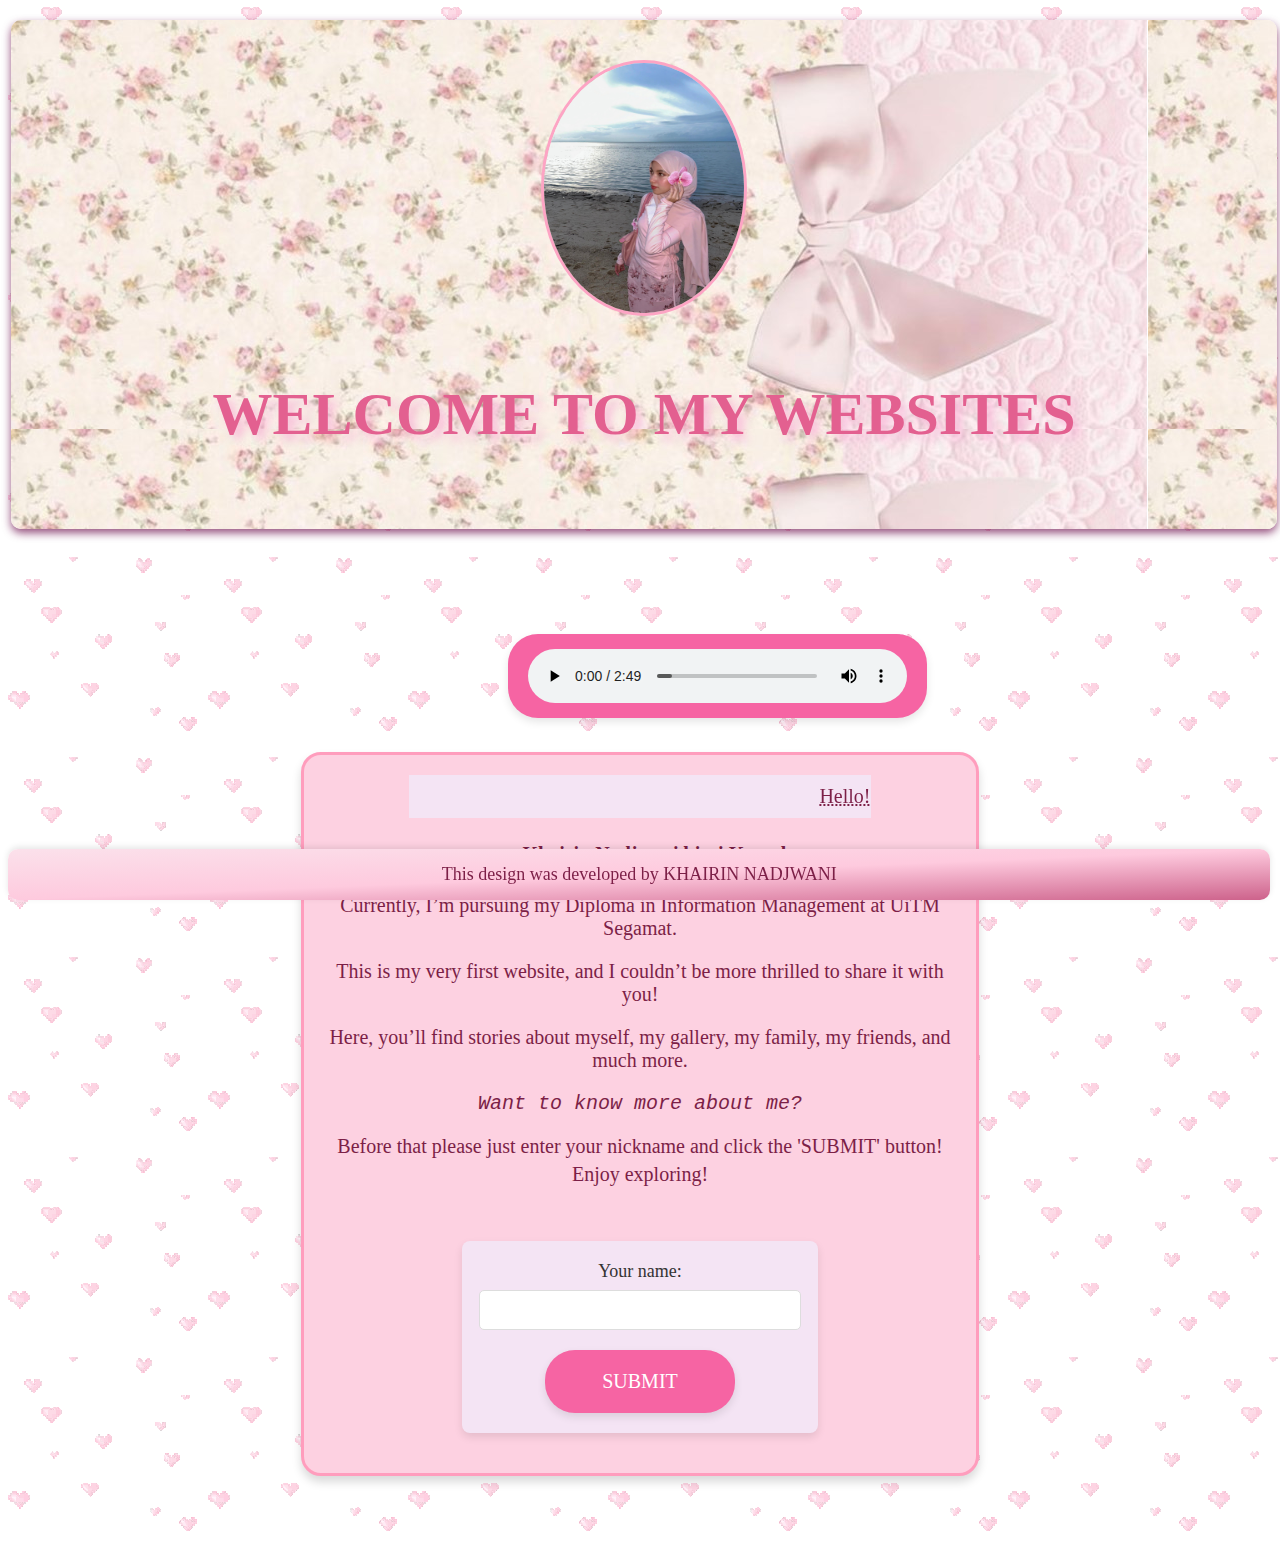
<file: index.html>
<!DOCTYPE html>
<html lang="en">
<head>
    <meta charset="UTF-8">
    <meta name="viewport" content="width=device-width, initial-scale=1.0">
    <title>Home Page</title>
    <link href="mystyle.css" type="text/css" rel="stylesheet">
</head>

<style>
    /* Form styling */
    body {
       background:url(love.gif);
    }
    
    form {
        background-color: #f4e4f4;
        padding: 20px;
        margin-top: 30px;
        border-radius: 8px;
        box-shadow: 0 4px 8px rgba(0, 0, 0, 0.1);
        width: 50%;
        margin: 20px auto;
        display: flex;
        flex-direction: column;
        align-items: center;
    }

    label {
        font-size: 18px;
        display: block;
        margin-bottom: 8px;
        color: #333;
    }

    input[type="text"] {
        width: 95%;
        padding: 10px;
        margin-bottom: 20px;
        border-radius: 5px;
        border: 1px solid #ddd;
        font-size: 16px;
    }
  audio{
    margin:10px 500px;
  }
   
    /* Error message styling */
    .error {
        color: red;
        font-size: 14px;
        margin-top: 10px;

     #clock { 
        font-size: 30px;           
        text-align: center; 
         width: 200px;                   
         border-radius: 20px;

      .count, .clock {
        display: flex;
        flex-direction: column;
        align-items: left;
      } 

    }


</style>

<body> 

    <!-- Header Section -->
    <div class="header">
       <a href="khairin.jpg"> <img src="khairin.jpg" alt="My Image" class="header-img"></a> 
        <h1><b>WELCOME TO MY WEBSITES</b></h1>
    </div>


    <!-- CLOCK -->
    <div class="clock">
      <br><iframe src="https://free.timeanddate.com/clock/i9mmk4y6/n5085/fn4/fs20/fcf664a3/tcfecade/pccd628b/ftb/bas3/bacf664a3/tt0/tw0/tb4" frameborder="0" width="181" height="55"></iframe>  
    </div>

   <!-- COUNTER --> 
    <div class="count">
      <script type="text/javascript" src="https://www.freevisitorcounters.com/en/home/counter/1260173/t/11"></script>
    </div>


   <!-- AUDIO -->
   <br><audio controls autoplay class="nav-btn">
     <source src="valentine.mp3" type="audio/mpeg">
     Your browser does not support the audio element.
   </audio> 


    <!-- Navigation Bar -->
    <div class="navbarr">
     <div class="p" text-align="center">

        <marquee width="70%" style="padding: 10px 10px;" bgcolor="#f4e4f4" direction="left" scrolldelay="100"><abbr title="hi">Hello!</abbr> Step into the world of my very first webpage<br></marquee> 

            <p>I’m<sup><b> Khairin Nadjwani binti Kamal.</b></sup></p>
            <p>Currently, I’m pursuing my Diploma in Information Management at UiTM Segamat.</p> 
            <p>This is my very first website, and I couldn’t be more thrilled to share it with you!</p>
            <p>Here, you’ll find stories about myself, my gallery, my family, my friends, and much more.</p>
            <pre><i>Want to know more about me?</i></pre>
             <p>Before that please just enter your nickname and click the 'SUBMIT' button!<sub> Enjoy exploring!</sub></p>
        </div>

        <!-- Form Section -->
        <form id="nameForm" action="biodata.html" onsubmit="return validateForm()">
            <label for="fname">Your name:</label>
            <input type="text" id="fname" name="fname" required>
            
            <input class="nav-button" type="submit" value="SUBMIT">
            
            <!-- Error Message -->
            <div id="error-message" class="error" style="display: none;">
                You must insert your name.
            </div>
        </form>
    </div>


    <!-- Footer -->
    <div class="footer">
        This design was developed by KHAIRIN NADJWANI
    </div>


</body>
</html>
</file>
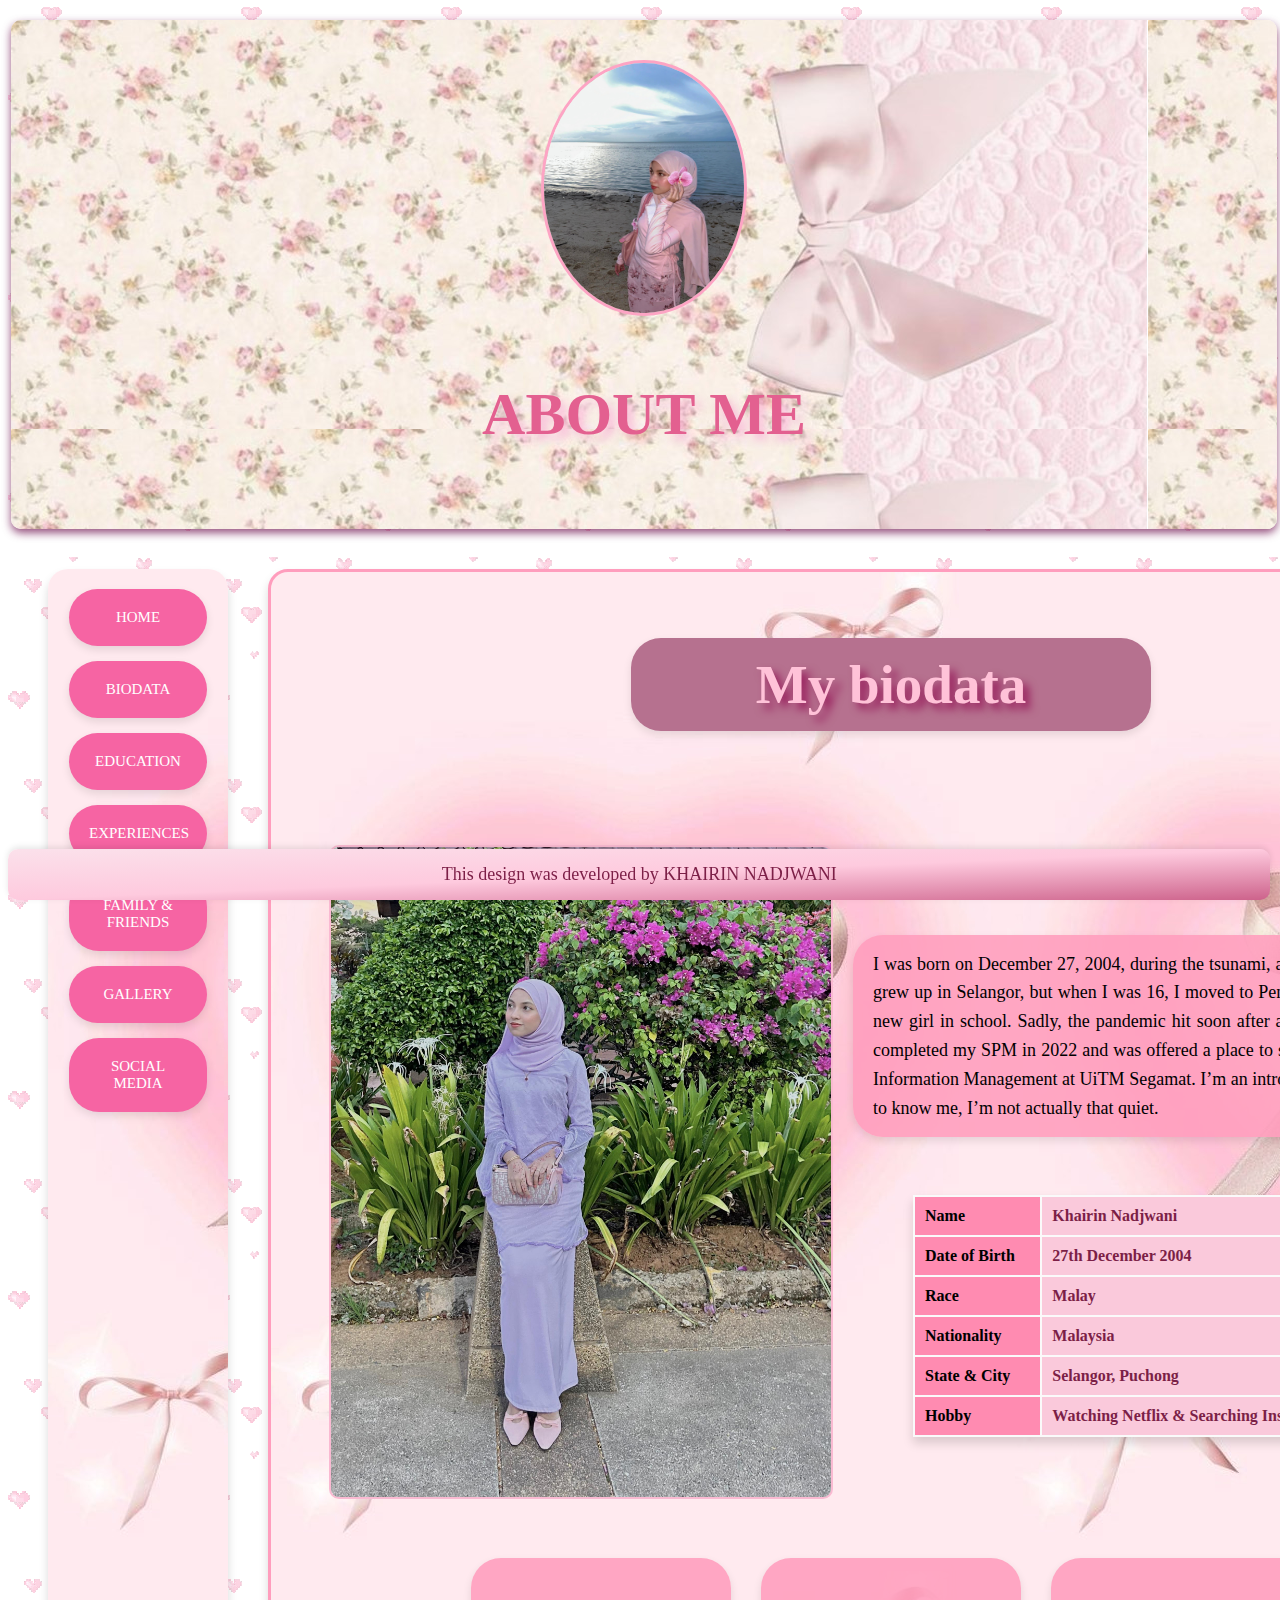
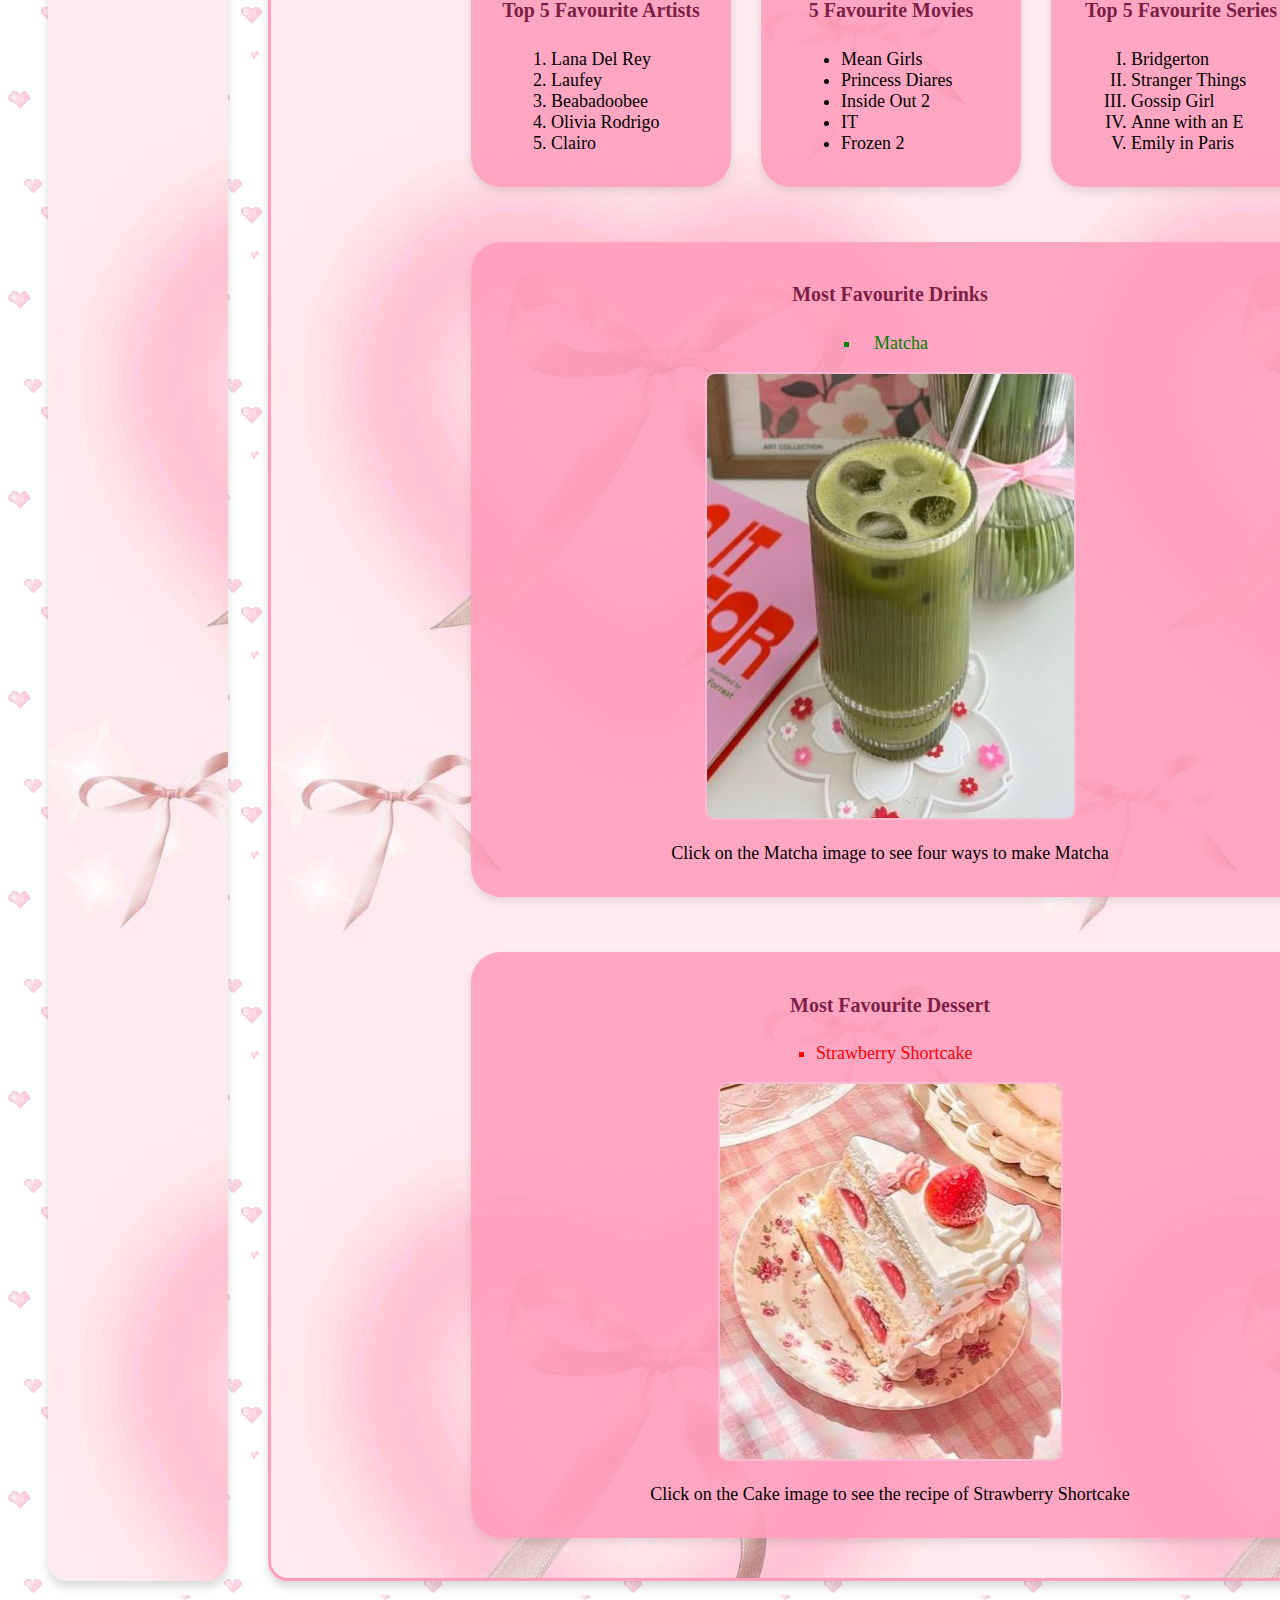
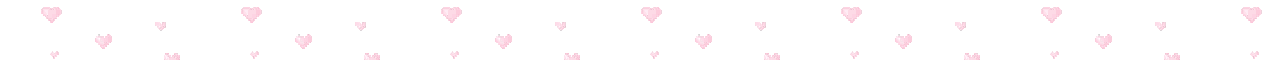
<file: biodata.html>
<!DOCTYPE html>
<html lang="en">
<head>
    <meta charset="UTF-8">
    <meta name="viewport" content="width=device-width, initial-scale=1.0">
    <title>MY BIODATA</title>
    <link href="mystyle1.css" type="text/css" rel="stylesheet">
</head>

 <style>

    body {
       background:url(love.gif);
    }
    
    table {
        border-collapse: collapse;  
        background-color: #fabad2; 
        width: 80%;
        margin: auto;
        font-family: JasmineUPC;
        border: 2px solid #444;
        box-shadow: 0 6px 10px rgba(0, 0, 0, 0.15);
    }
    th, td {
        border: 2px solid #fafafa;
        padding: 10px;
        text-align: left;
    }
    th {
        padding: 10px;
        background-color: #ff8bb1;
        color: black;
    }
    td {
        background-color: #fac9db;
        padding: 10px; 
        text-align: left;
    }
</style>

<body bgcolor="#ffccdf">
    <!-- Header Section -->
    <div class="header">
        <img src="khairin.jpg" alt="My Image" class="header-img">
        <h1 class="header-title">ABOUT ME</h1>
    </div>

    <section>
        <!-- Navigation Container -->
        <div class="nav-container">
            <!-- Left Navigation Bar -->
            <div class="navbarr">
                <a href="index.html" class="nav-button">HOME</a>
                <a href="#biodata" href="biodata.html" class="nav-button">BIODATA</a>
                 <a href="education.html" class="nav-button">EDUCATION</a>
                 <a  href="experiences.html" class="nav-button">EXPERIENCES</a>
                <a href="family.html" class="nav-button">FAMILY & FRIENDS</a>
                <a  href="gallery.html" class="nav-button">GALLERY</a>
                <a  href="socmed.html" class="nav-button">SOCIAL MEDIA</a>
            </div>

<!-- Right Navigation Bar -->
 <div class="navbar">
  <h2 id="biodata">My biodata</h2><br>

<div style="display: flex; align-items: flex-start; gap: 20px; padding: 20px;">
  <!-- Profile Image -->
  <a href="raya.jpg">
    <img src="raya.jpg" alt="Khairin Nadjwani" style="width: 500px; height: 650px; border-radius: 10px; border: 2px solid #fabad2;">
  </a>

  <!-- Text and Table Wrapper -->
  <div style="display: flex; flex-direction: column; max-width: 600px;">

    <!-- Biodata Text -->
    <p class="p1" style="text-align: justify; margin-top:90px; font-size: 18px; line-height: 1.6;">
      I was born on December 27, 2004, during the tsunami, at Hospital Putrajaya. I grew up in Selangor, but when I was 16, I moved to Penang and started as the new girl in school. Sadly, the pandemic hit soon after and lasted two years. I completed my SPM in 2022 and was offered a place to study for a Diploma in Information Management at UiTM Segamat. I’m an introvert, but once you get to know me, I’m not actually that quiet.
    </p>

    <!-- Biodata Table -->
    <table style="  margin-top: 40px; ">
      <tr>
        <th>Name</th>
        <td>Khairin Nadjwani</td>
      </tr>
      <tr>
        <th>Date of Birth</th>
        <td>27th December 2004</td>
      </tr>
      <tr>
        <th>Race</th>
        <td>Malay</td>
      </tr>
      <tr>
        <th>Nationality</th>
        <td>Malaysia</td>
      </tr>
      <tr>
        <th>State & City</th>
        <td>Selangor, Puchong</td>
      </tr>
      <tr>
        <th>Hobby</th>
        <td>Watching Netflix & Searching Inspiration</td>
      </tr>
    </table>
  </div>
</div>



<!-- Favorite Artists Section -->
<div class="p2">
  <!-- Top 5 Favorite Artists -->
  <div class="p1">
    <h4 style = "color: rgb(124, 31, 71)"><b>Top 5 Favourite Artists</b></h4>
    <ol style="text-align: left; font-size: 18px; margin-left: 20px;">
      <li>Lana Del Rey</li>
      <li>Laufey</li>
      <li>Beabadoobee</li>
      <li>Olivia Rodrigo</li>
      <li>Clairo</li>
    </ol>
  </div>

<!-- Top 5 Favorite Movies -->
  <div class="p1">
    <h4 style = "color: rgb(124, 31, 71)"><b> 5 Favourite Movies</b></h4>
    <ul style="text-align: left; font-size: 18px; margin-left: 20px;">
      <li>Mean Girls</li>
      <li>Princess Diares</li>
      <li>Inside Out 2</li>
      <li>IT</li>
      <li>Frozen 2</li>
    </ul>
  </div>

  <!-- Top 5 Favorite Series -->
  <div class="p1">
    <h4 style="color: rgb(124, 31, 71)"><b>Top 5 Favourite Series</b></h4>
    <ol style="text-align: left; font-size: 18px; margin-left: 20px; list-style-type: upper-roman;">
      <li>Bridgerton</li>
      <li>Stranger Things</li>
      <li>Gossip Girl</li>
      <li>Anne with an E</li>
      <li>Emily in Paris</li>
    </ol>
  </div>
</div>

  <!-- Favorite Drinks -->
  <div class="p2">
   <div class="p1">
    <h4 style="color: rgb(124, 31, 71);"><b>Most Favourite Drinks</b></h4>
    
    <ul type="square" style="color: green; margin-left: 330px; text-align: center; font-size: 18px; width: 10%;">
      <li>Matcha</li>
    </ul>
    
    <!-- Image map -->
    <img src="matcha2.jpg" usemap="#matchamap" style="border-radius: 10px; border: 2px solid #fabad2;">
    <!-- Clickable map area -->
    <map name="matchamap">
     <area shape="poly" coords="134, 51, 70, 138, 162, 288, 286, 238, 318, 124" alt="Matcha" href="https://www.youtube.com/watch?v=D0kDMN5IXYQ&ab_channel=SanneVloet" target="_blank" />
    </map>
    <p style=" font-size: 18px;">Click on the Matcha image to see four ways to make Matcha</p>
  </div>
</div>

  <!-- Favorite Food -->
  <div class="p2">
   <div class="p1">
    <h4 style="color: rgb(124, 31, 71);"><b>Most Favourite Dessert</b></h4>
    
    <ul type="square" style="color: red; text-align: left; font-size: 18px; width: 30%; margin-left: 285px;">
      <li>Strawberry Shortcake</li>
    </ul>
    
    <!-- Image map -->
    <img src="strw.jpg" usemap="#strwmap" style="border-radius: 10px; border: 2px solid #fabad2;">
    <!-- Clickable map area -->
    <map name="strwmap">
     <area shape="circle" coords="196, 170, 126" alt="Strawberry Shortcake" href="https://www.youtube.com/watch?v=zgO06k31zQw&ab_channel=HowTasty" target="_blank" />
    </map>
    <p style=" font-size: 18px;">Click on the Cake image to see the recipe of Strawberry Shortcake</p>
  </div>
</div>

</div>

    
</div>

</div>
</div>
</section>

    <!-- Footer -->
    <div class="footer">
        This design was developed by KHAIRIN NADJWANI
    </div>
    
</body>
</html>
</file>
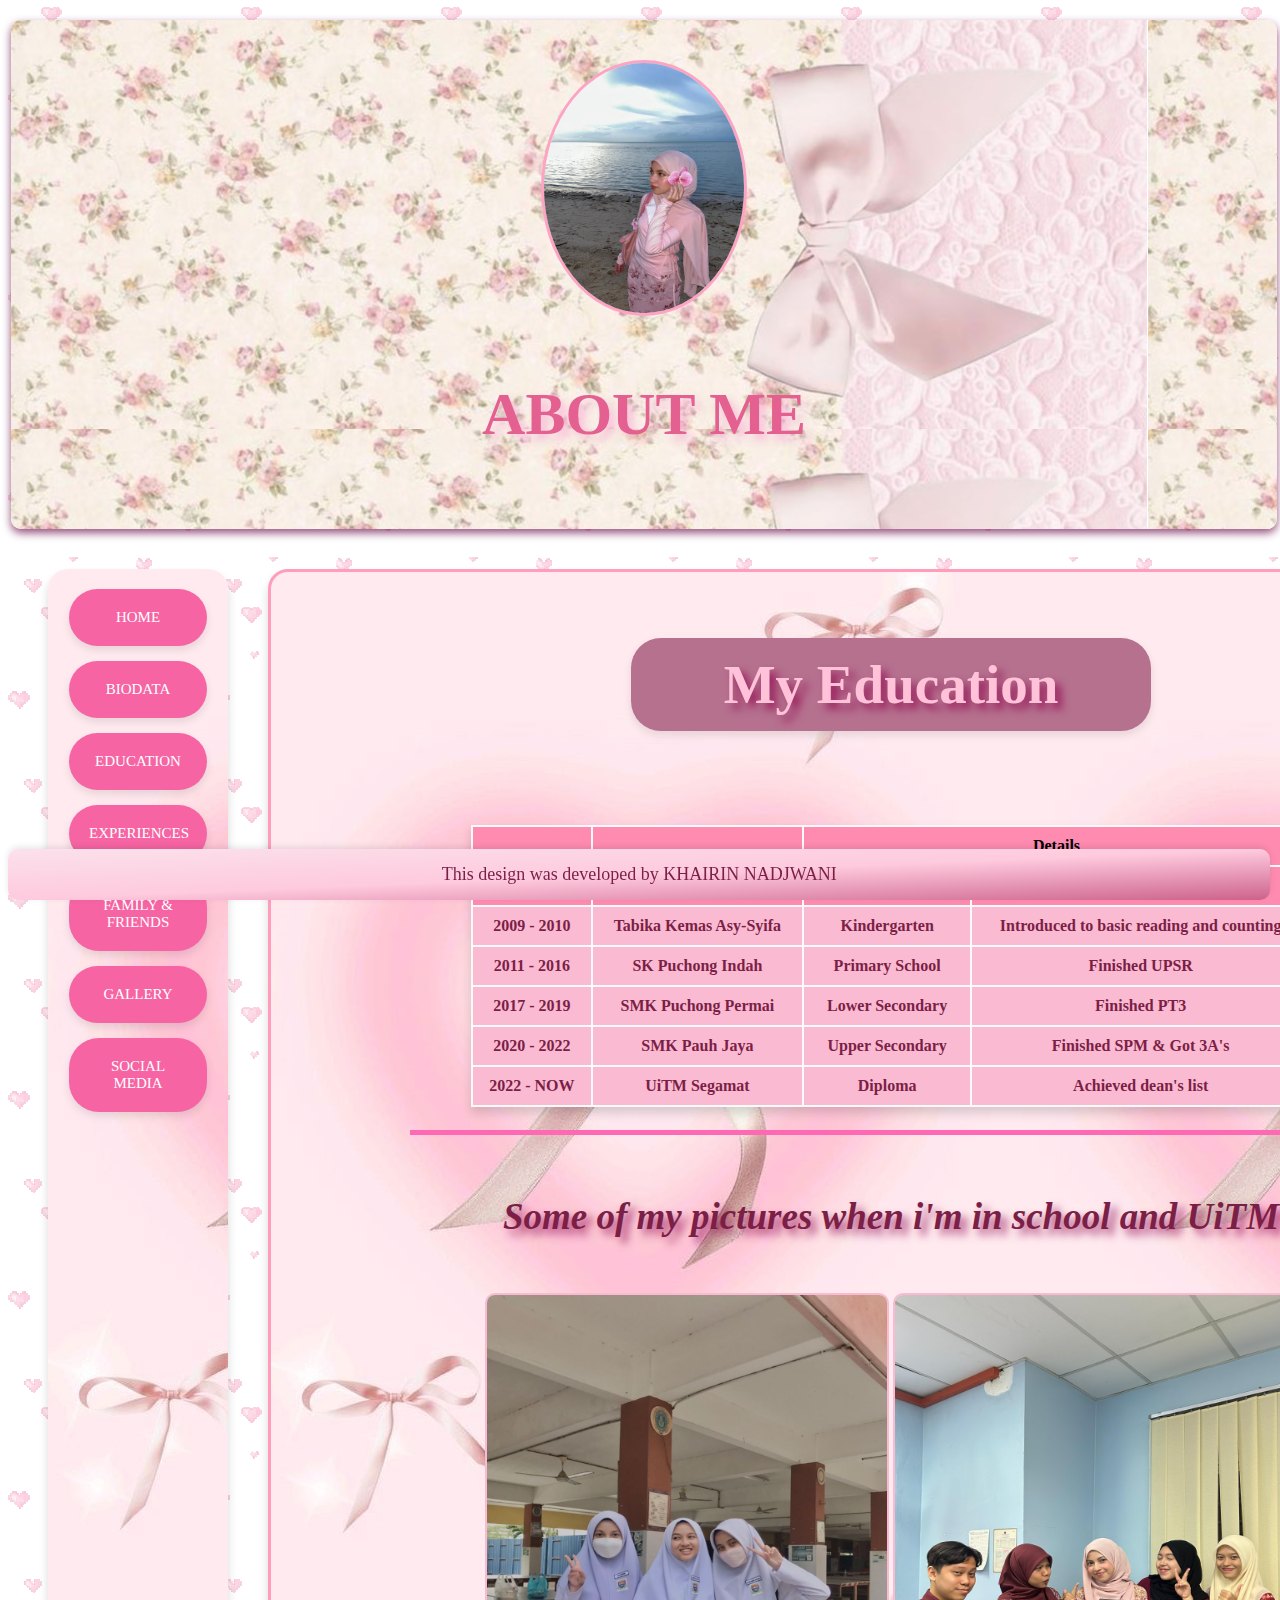
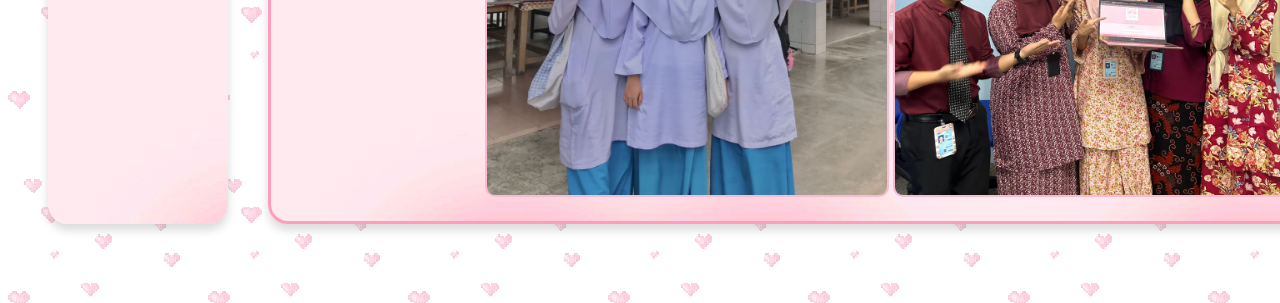
<file: education.html>
<!DOCTYPE html>
<html lang="en">
<head>
    <meta charset="UTF-8">
    <meta name="viewport" content="width=device-width, initial-scale=1.0">
    <title>MY EDUCATION</title>
    <link href="mystyle1.css" type="text/css" rel="stylesheet">

 <style>

    body {
       background:url(love.gif);
    }

    table {
        width: 70%;
        margin: auto;
        border-collapse: collapse;
        font-family: JasmineUPC;
        border: 2px solid #444;
        box-shadow: 0 6px 10px rgba(0, 0, 0, 0.15);
    }
    th, td {
        border: 2px solid #fafafa;
        padding: 10px;
        text-align: center;
    }
    th {
        background-color: #f96daef6;
        color: white;
    }
    td {
        background-color: #fabad2;
    }
    caption {
        font-size: 1.5em;
        margin: 10px 0;
        font-weight: bold;
    }
</style>


</head>

<body>
    <!-- Header Section -->
    <div class="header">
        <img src="khairin.jpg" alt="My Image" class="header-img">
        <h1 class="header-title">ABOUT ME</h1>
    </div>

    <section>
        <!-- Navigation Container -->
        <div class="nav-container">
            <!-- Left Navigation Bar -->
            <div class="navbarr">
                <a href="index.html" class="nav-button">HOME</a>
                <a href="biodata.html" class="nav-button">BIODATA</a>
                 <a href="#education" href="education.html" class="nav-button">EDUCATION</a>
                 <a  href="experiences.html" class="nav-button">EXPERIENCES</a>
                <a href="family.html" class="nav-button">FAMILY & FRIENDS</a>
                <a  href="gallery.html" class="nav-button">GALLERY</a>
                <a  href="socmed.html" class="nav-button">SOCIAL MEDIA</a>
            </div>

<!-- Right Navigation Bar -->
 <div class="navbar">
  <h2 id="education">My Education</h2><br>

  <table>
    <thead>
        <tr>
            <th style="color:black; background-color:#ff8bb1;"rowspan="2">Year</th>
            <th style=" color:black; background-color:#ff8bb1; "rowspan="2">Institution</th>
            <th style=" color:black; background-color:#ff8bb1;" colspan="2">Details</th>
        </tr>
        <tr>
            <th style=" color:black; background-color:#ff8bb1;">Level of Education</th>
            <th style="color:black; background-color:#ff8bb1;">Key Achievements</th>
        </tr>
    </thead>
    <tbody>
        <tr>
            <td>2009 - 2010</td>
            <td>Tabika Kemas Asy-Syifa</td>
            <td>Kindergarten</td>
            <td class="highlight">Introduced to basic reading and counting</td>
        </tr>
        <tr>
            <td>2011 - 2016</td>
            <td>SK Puchong Indah</td>
            <td>Primary School</td>
            <td class="highlight">Finished UPSR</td>
        </tr>
       
        <tr>
            <td>2017 - 2019</td>
            <td>SMK Puchong Permai</td>
            <td>Lower Secondary</td>
            <td class="highlight">Finished PT3</td>
        </tr>
       
        <tr>
            <td>2020 - 2022</td>
            <td>SMK Pauh Jaya</td>
            <td>Upper Secondary</td>
            <td class="highlight">Finished SPM & Got 3A's</td>
        </tr>
        <tr>
            <td>2022 - NOW</td>
            <td>UiTM Segamat</td>
            <td>Diploma</td>
            <td class="highlight">Achieved dean's list</td>
        </tr>
    </tbody>
</table>

 <hr size="5" color="hotpink" width="80%" align="center">
 <div>
      <h3   width="50%"><i>Some of my pictures when i'm in school and UiTM</i></h3><br>
      <a href="pj1.jpg"><img src="pj1.jpg" alt="End of SPM" width="400px" height="500px" style="border-radius: 10px; border: 2px solid #fabad2;"></a>
      <a href="238.jpg"><img src="238.jpg" alt="Presentation" width="400px" height="500px" style="border-radius: 10px; border: 2px solid #fabad2;"></a>
 </div>
    
</div>

</div>
</div>
</section>

    <!-- Footer -->
    <div class="footer">
        This design was developed by KHAIRIN NADJWANI
    </div>
</body>
</html>
</file>
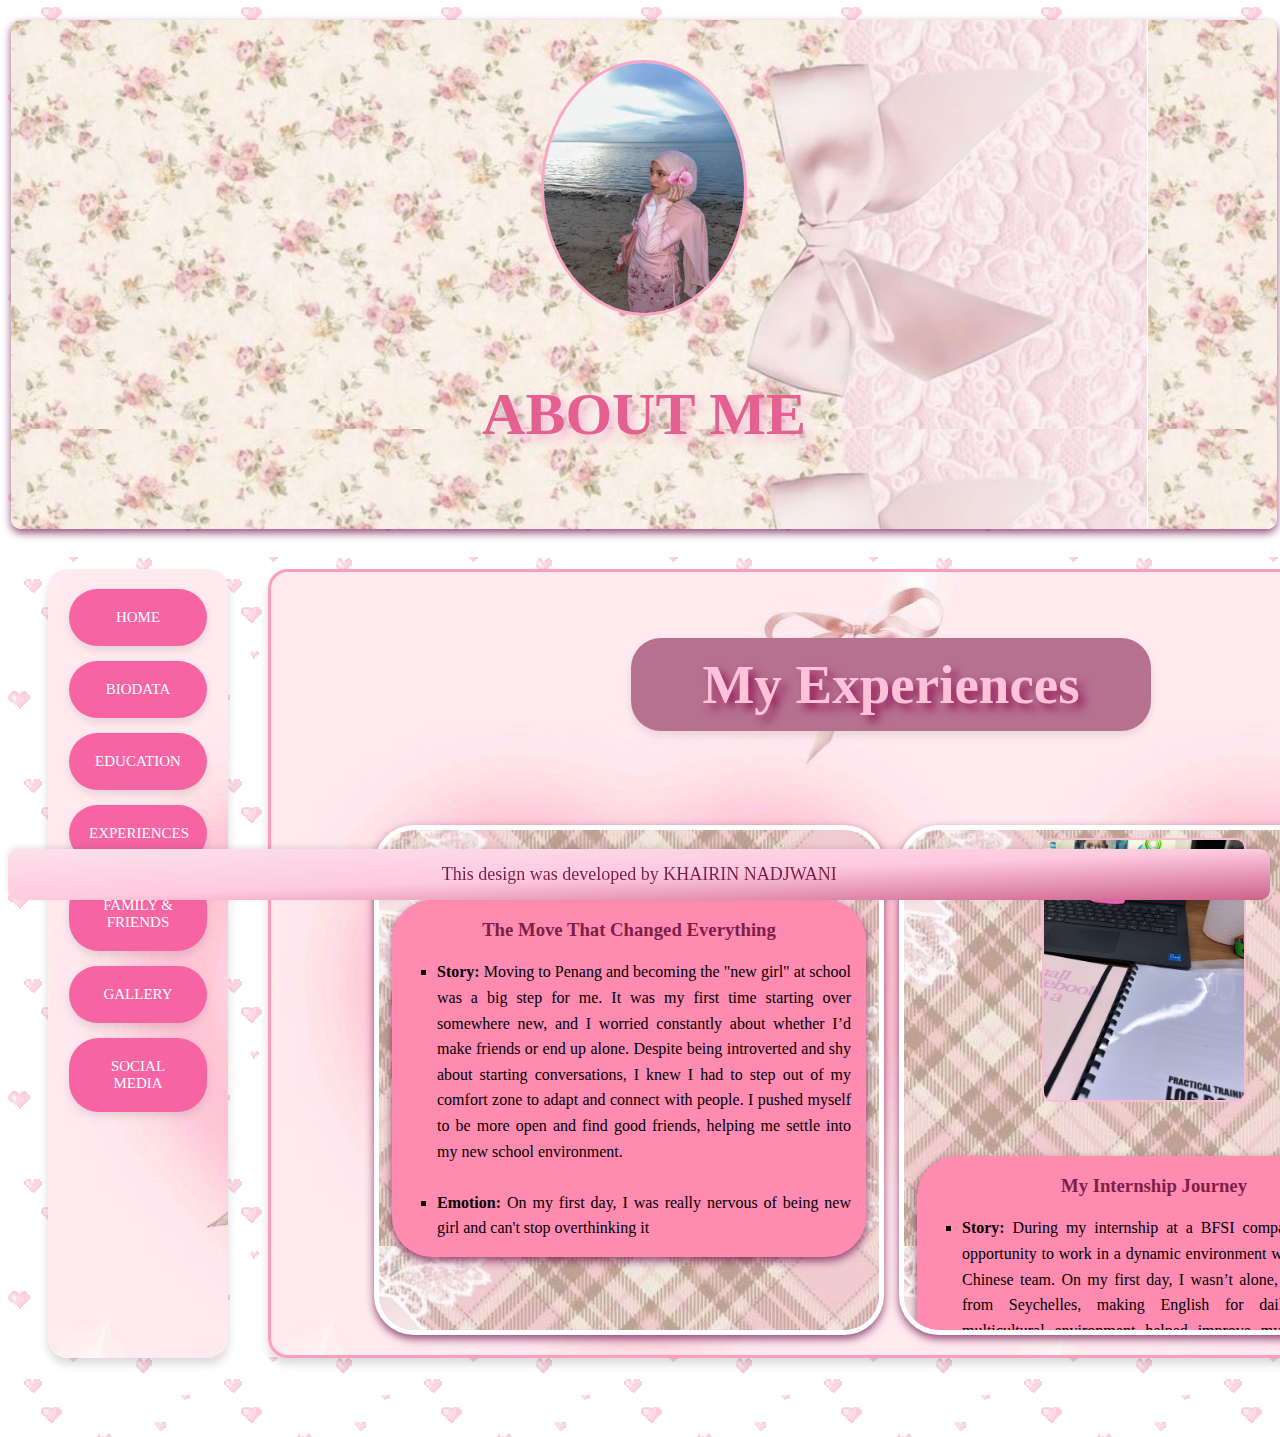
<file: experiences.html>
<!DOCTYPE html>
<html lang="en">
<head>
    <meta charset="UTF-8">
    <meta name="viewport" content="width=device-width, initial-scale=1.0">
    <title>MY EXPERIENCES</title>
    <link href="mystyle1.css" type="text/css" rel="stylesheet">

    <style>

        body {
       background:url(love.gif);
       }

        iframe {
            flex: 1;
            height: 500px;
            width: 500px;
            background-color: rgb(253, 209, 219);
            border: 5px solid white;
            border-radius: 40px;
            box-shadow: 0 4px 8px rgba(106, 11, 74, 0.712);
        }

        .frame-container {
            display: flex;
            gap: 15px;
            justify-content: space-between;
        }

        /* Styling for frames fallback content */
        .noframes p {
            color: red;
            font-size: 18px;
        }
    </style>
</head>

<body>
    <!-- Header Section -->
    <div class="header">
        <img src="khairin.jpg" alt="My Image" class="header-img">
        <h1 class="header-title">ABOUT ME</h1>
    </div>

    <section>
        <!-- Navigation Container -->
        <div class="nav-container">
            <!-- Left Navigation Bar -->
            <div class="navbarr">
                <a href="index.html" class="nav-button">HOME</a>
                <a href="biodata.html" class="nav-button">BIODATA</a>
                <a href="education.html" class="nav-button">EDUCATION</a>
                <a href="#experiences" href="experiences.html" class="nav-button">EXPERIENCES</a>
                <a href="family.html" class="nav-button">FAMILY & FRIENDS</a>
                <a href="gallery.html" class="nav-button">GALLERY</a>
                <a href="socmed.html" class="nav-button">SOCIAL MEDIA</a>
            </div>

            <!-- Right Navigation Bar -->
            <div class="navbar">
               <h2 id="experiences">My Experiences</h2><br>
               
               <!-- Flexbox container for the iframes -->
               <div class="frame-container">
                   <iframe src="frame1.html" title="Frame 1"></iframe>
                   <iframe src="frame2.html" title="Frame 2"></iframe>
               </div>

               <!-- Fallback message for browsers that do not support iframes -->
               <noscript class="noframes">
                   <p>Your browser does not support frames. Please update your browser.</p>
               </noscript>
           </div>
        </div>
    </section>
     <!-- Footer -->
    <div class="footer">
        This design was developed by KHAIRIN NADJWANI
    </div>
</body>
</html>
</body>
</html>
</file>
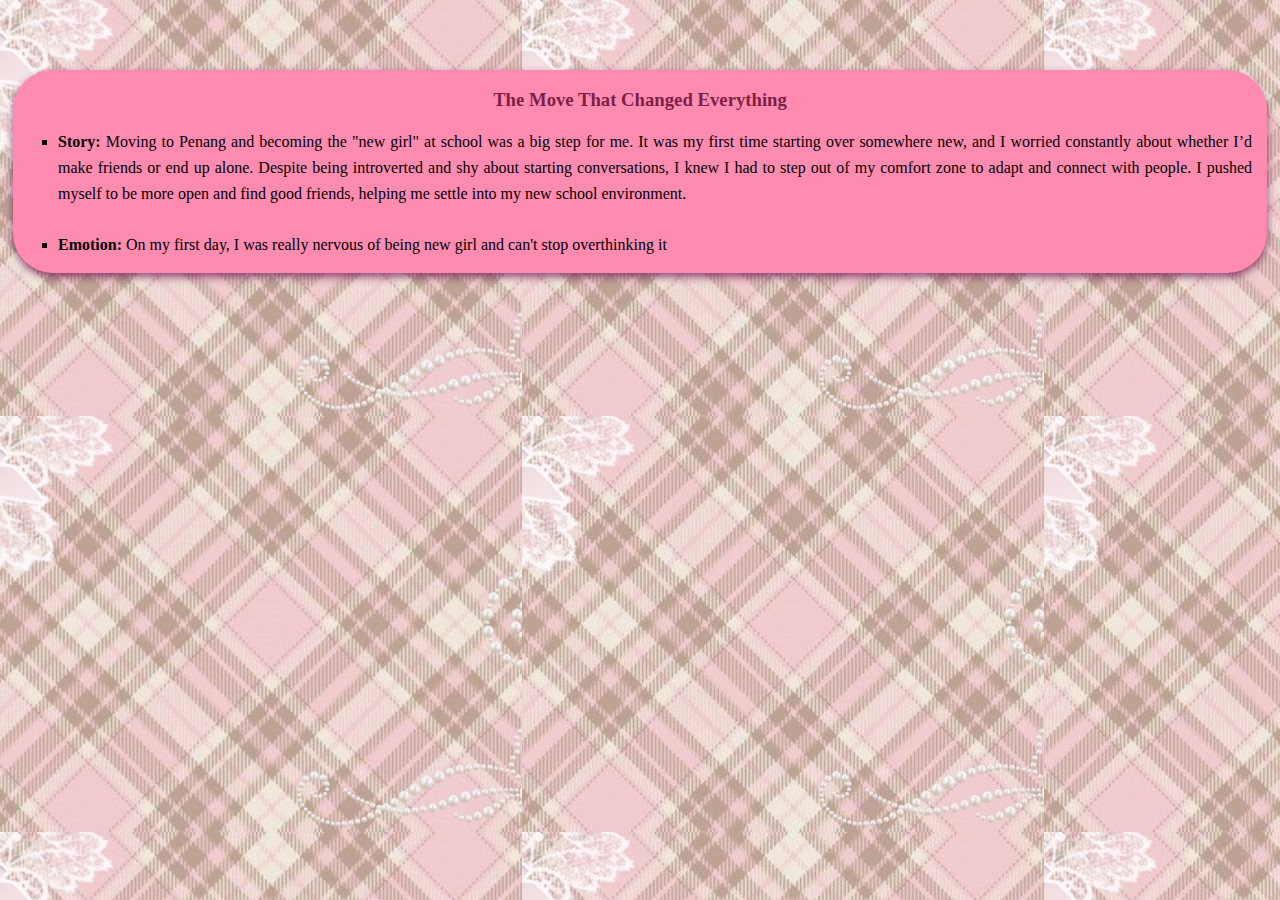
<file: frame1.html>
<!DOCTYPE html>
<html>

<style>
body {
	background-image: url(cq1.jpg);
}
</style>

<body>
<div class="p1" style="border-radius: 40px; box-shadow: 0 4px 8px rgba(106, 11, 74, 0.712);background-color: #ff8bb1; margin-top: 70px; margin-right:5px; margin-left:5px; align-content: center;">
    <h3 style = "text-align: center; color: rgb(124, 31, 71)"><b>The Move That Changed Everything</b></h3>
    <ul type="square" style=" text-align:justify; line-height: 1.6;font-size: 16px; margin-left: 5px; margin-right: 15px;">
      <li><b>Story:</b>  Moving to Penang and becoming the "new girl" at school was a big step for me. It was my first time starting over somewhere new, and I worried constantly about whether I’d make friends or end up alone. Despite being introverted and shy about starting conversations, I knew I had to step out of my comfort zone to adapt and connect with people. I pushed myself to be more open and find good friends, helping me settle into my new school environment.</li><br>
      <li><b>Emotion:</b> On my first day, I was really nervous of being new girl and can't stop overthinking it</li>
  </ul>
  </div>
</div>
</body>
</html>
</file>
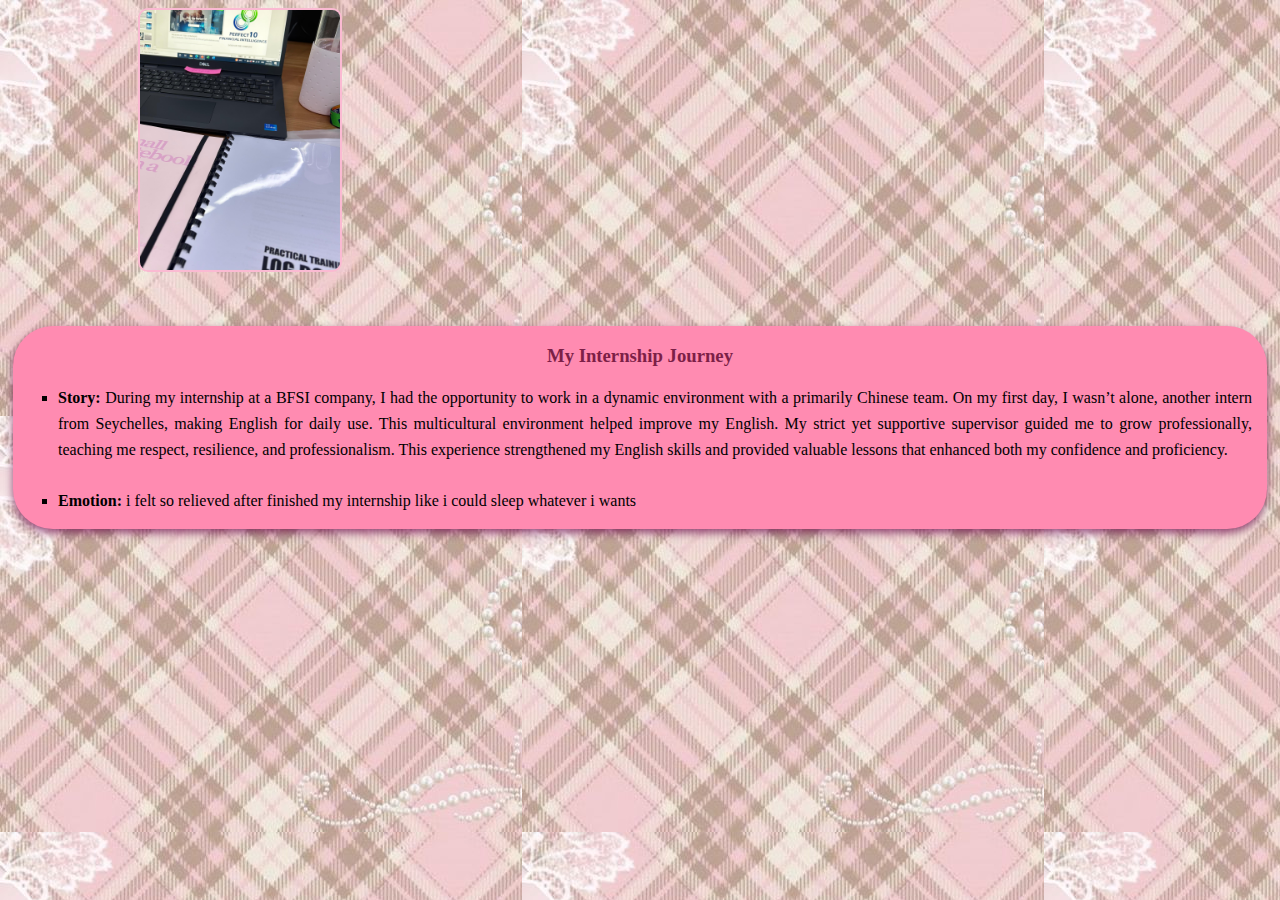
<file: frame2.html>
<!DOCTYPE html>
<html>

<style>
body{
	background-image: url(cq1.jpg);
}
</style>

<body>
   <a href="intern.jpg"><img src="intern.jpg" alt="Intern" width="200px" height="260px" style=" margin-left:130px; justify-content: center; align-items: center; border-radius: 10px; border: 2px solid #fabad2;"></a>

<div class="p1" style="border-radius: 40px; box-shadow: 0 4px 8px rgba(106, 11, 74, 0.712); background-color: #ff8bb1; margin-top: 50px; margin-right:5px; margin-left:5px; margin-bottom:50px; align-content: center;">
    <h3 style = "text-align: center; color: rgb(124, 31, 71)"><b>My Internship Journey</b></h3>
    <ul type="square" style=" text-align:justify; line-height: 1.6;font-size: 16px; margin-left: 5px; margin-right: 15px;">
      <li><b>Story:</b> During my internship at a BFSI company,  I had the opportunity to work in a dynamic environment with a primarily Chinese team. On my first day, I wasn’t alone, another intern from Seychelles, making English for daily use. This multicultural environment helped improve my English. My strict yet supportive supervisor guided me to grow professionally, teaching me respect, resilience, and professionalism. This experience strengthened my English skills and provided valuable lessons that enhanced both my confidence and proficiency.</li><br>
      <li><b>Emotion:</b> i felt so relieved after finished my internship like i could sleep whatever i wants</li>
  </ul>
  </div>
</div>
</body>
</html>
</file>
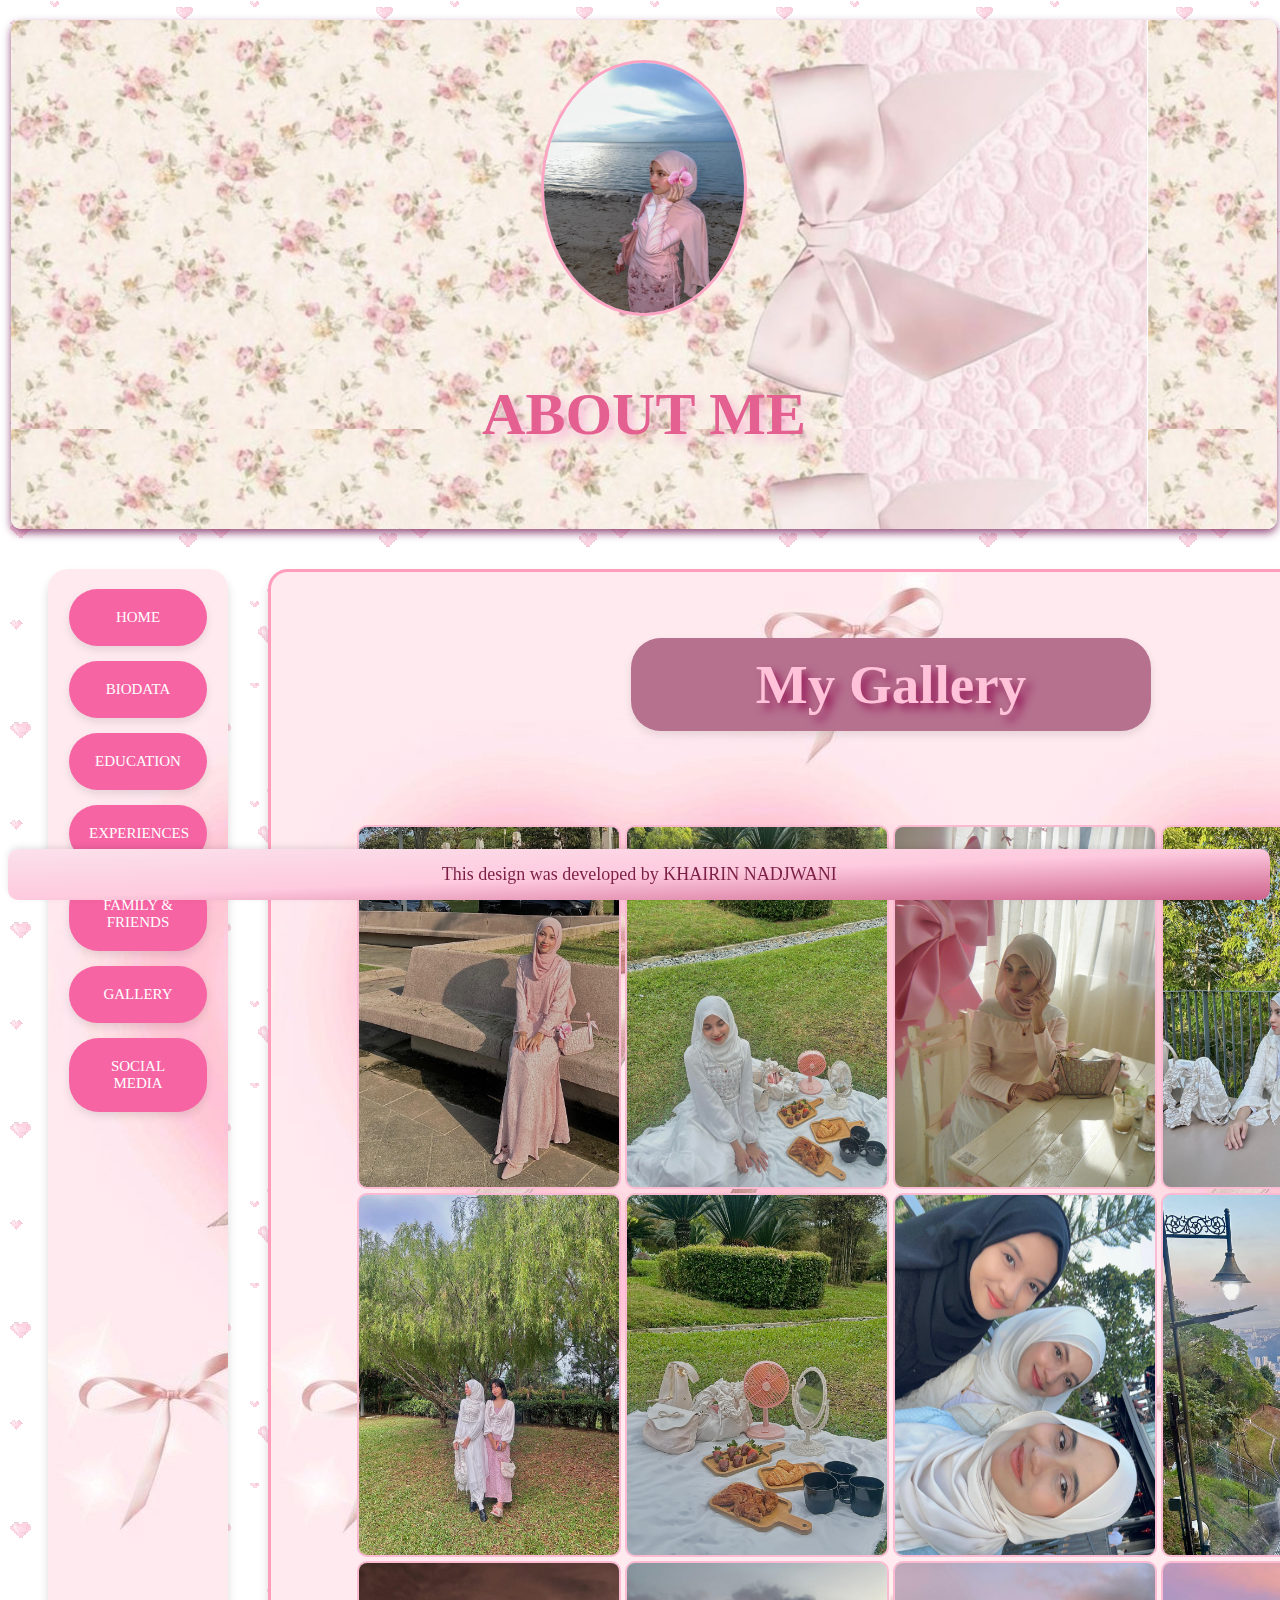
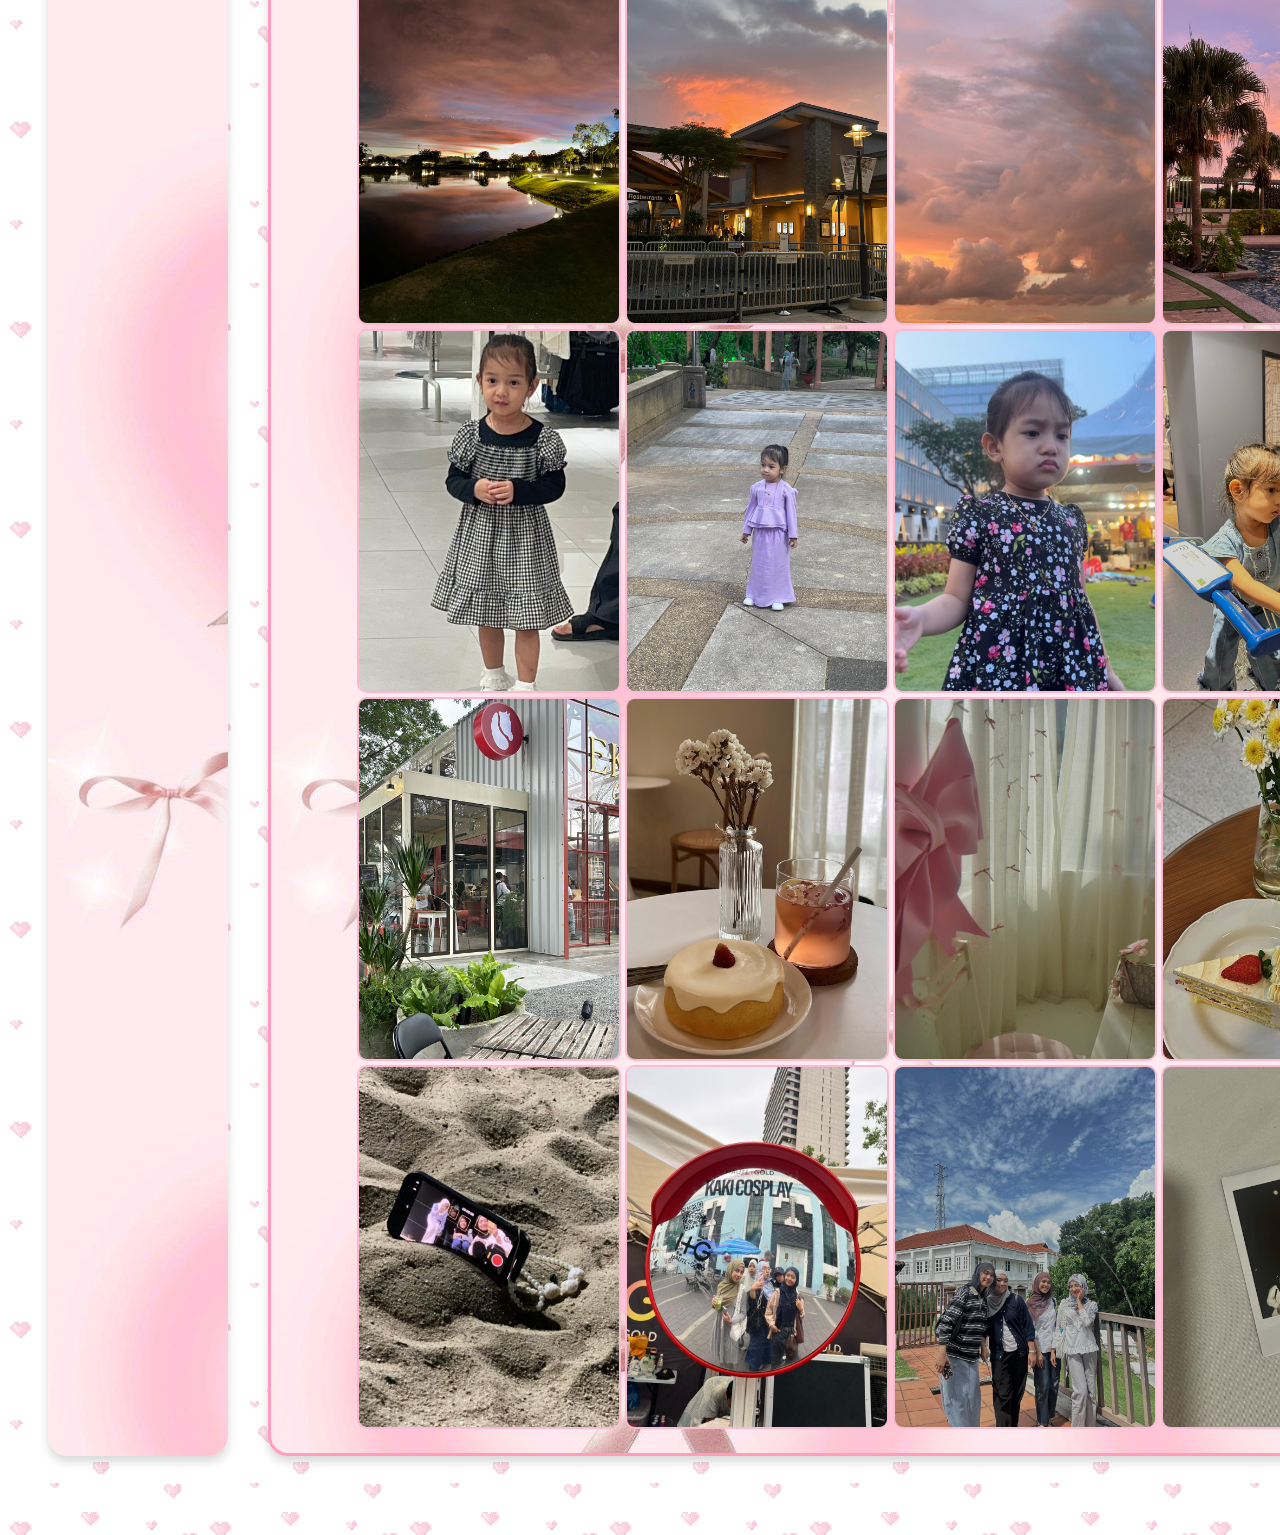
<file: gallery.html>
<!DOCTYPE html>
<html lang="en">
<head>
    <meta charset="UTF-8">
    <meta name="viewport" content="width=device-width, initial-scale=1.0">
    <title>MY GALLERY</title>
    <link href="mystyle1.css" type="text/css" rel="stylesheet">

</head>

<style>
    body {
       background:url(love.gif);
    }
</style>


<body>
    <!-- Header Section -->
    <div class="header">
        <img src="khairin.jpg" alt="My Image" class="header-img">
        <h1 class="header-title">ABOUT ME</h1>
    </div>

    <section>
        <!-- Navigation Container -->
        <div class="nav-container">
            <!-- Left Navigation Bar -->
            <div class="navbarr">
                <a href="index.html" class="nav-button">HOME</a>
                <a href="biodata.html" class="nav-button">BIODATA</a>
                 <a href="education.html" class="nav-button">EDUCATION</a>
                 <a href="experiences.html" class="nav-button">EXPERIENCES</a>
                <a href="family.html" class="nav-button">FAMILY & FRIENDS</a>
                <a href="#gallery" href="gallery.html" class="nav-button">GALLERY</a>
                <a  href="socmed.html" class="nav-button">SOCIAL MEDIA</a>
            </div>

<!-- Right Navigation Bar -->
 <div class="navbar">
  <h2 id="gallery">My Gallery</h2><br>


 
 <div>

      <a href="khairinb.jpg"><img src="khairinb.jpg" width="260px" height="360px" style=" border: 2px solid #fabad2; border-radius: 10px;" alt="Me"></a>

       <a href="khairin3.jpg"><img src="khairin3.jpg" width="260px" height="360px" style=" border: 2px solid #fabad2; border-radius: 10px;" alt="Me"></a>

        <a href="khairin2.jpg"><img src="khairin2.jpg" width="260px" height="360px" style=" border: 2px solid #fabad2; border-radius: 10px;" alt="Me"></a>

         <a href="khairin4.jpg"><img src="khairin4.jpg" width="260px" height="360px" style=" border: 2px solid #fabad2; border-radius: 10px;" alt="Me"></a>

         <br> <a href="fisya.jpg"><img src="fisya.jpg" width="260px" height="360px" style=" border: 2px solid #fabad2; border-radius: 10px;" alt="Me"></a>

          <a href="genting.jpg"><img src="picnic.jpg" width="260px" height="360px" style=" border: 2px solid #fabad2; border-radius: 10px;" alt="Me"></a>

          <a href="trio2.jpg"><img src="trio2.jpg" width="260px" height="360px" style=" border: 2px solid #fabad2; border-radius: 10px;" alt="Me"></a>

           <a href="bb.jpg"><img src="bb.jpg" width="260px" height="360px" style=" border: 2px solid #fabad2; border-radius: 10px;" alt="Me"></a>

           <br><a href="sunset.jpg"><img src="sunset.jpg" width="260px" height="360px" style=" border: 2px solid #fabad2; border-radius: 10px;" alt="Me"></a>

            <a href="sunset2.jpg"><img src="sunset2.jpg" width="260px" height="360px" style=" border: 2px solid #fabad2; border-radius: 10px;" alt="Me"></a>

            <a href="sunset3.jpg"><img src="sunset3.jpg" width="260px" height="360px" style=" border: 2px solid #fabad2; border-radius: 10px;" alt="Me"></a>

            <a href="sunset4.jpg"><img src="sunset4.jpg" width="260px" height="360px" style=" border: 2px solid #fabad2; border-radius: 10px;" alt="Me"></a>

            <br> <a href="baby3.jpg"><img src="baby3.jpg" width="260px" height="360px" style=" border: 2px solid #fabad2; border-radius: 10px;" alt="Me"></a>

            <a href="baby2.jpg"><img src="baby2.jpg" width="260px" height="360px" style=" border: 2px solid #fabad2; border-radius: 10px;" alt="Me"></a>

            <a href="baby.jpg"><img src="baby.jpg" width="260px" height="360px" style=" border: 2px solid #fabad2; border-radius: 10px;" alt="Me"></a>

            <a href="baby4.jpg"><img src="baby4.jpg" width="260px" height="360px" style=" border: 2px solid #fabad2; border-radius: 10px;" alt="Me"></a>

             <br><a href="cafe.jpg"><img src="cafe.jpg" width="260px" height="360px" style=" border: 2px solid #fabad2; border-radius: 10px;" alt="Me"></a>

             <a href="cafe4.jpg"><img src="cafe4.jpg" width="260px" height="360px" style=" border: 2px solid #fabad2; border-radius: 10px;" alt="Me"></a>

             <a href="cafe3.jpg"><img src="cafe3.jpg" width="260px" height="360px" style=" border: 2px solid #fabad2; border-radius: 10px;" alt="Me"></a>

             <a href="cafe2.jpg"><img src="cafe2.jpg" width="260px" height="360px" style=" border: 2px solid #fabad2; border-radius: 10px;" alt="Me"></a>

              <br><a href="sgmt.jpg"><img src="sgmt.jpg" width="260px" height="360px" style=" border: 2px solid #fabad2; border-radius: 10px;" alt="Me"></a>

             <a href="sgmt2.jpg"><img src="sgmt2.jpg" width="260px" height="360px" style=" border: 2px solid #fabad2; border-radius: 10px;" alt="Me"></a>

             <a href="sgmt3.jpg"><img src="sgmt3.jpg" width="260px" height="360px" style=" border: 2px solid #fabad2; border-radius: 10px;" alt="Me"></a>

             <a href="sgmt4.jpg"><img src="sgmt4.jpg" width="260px" height="360px" style=" border: 2px solid #fabad2; border-radius: 10px;" alt="Me"></a>


          

</div>
  
     
 
  
     


</div>
</div>
</section>

    <!-- Footer -->
    <div class="footer">
        This design was developed by KHAIRIN NADJWANI
    </div>
</body>
</html>
</file>
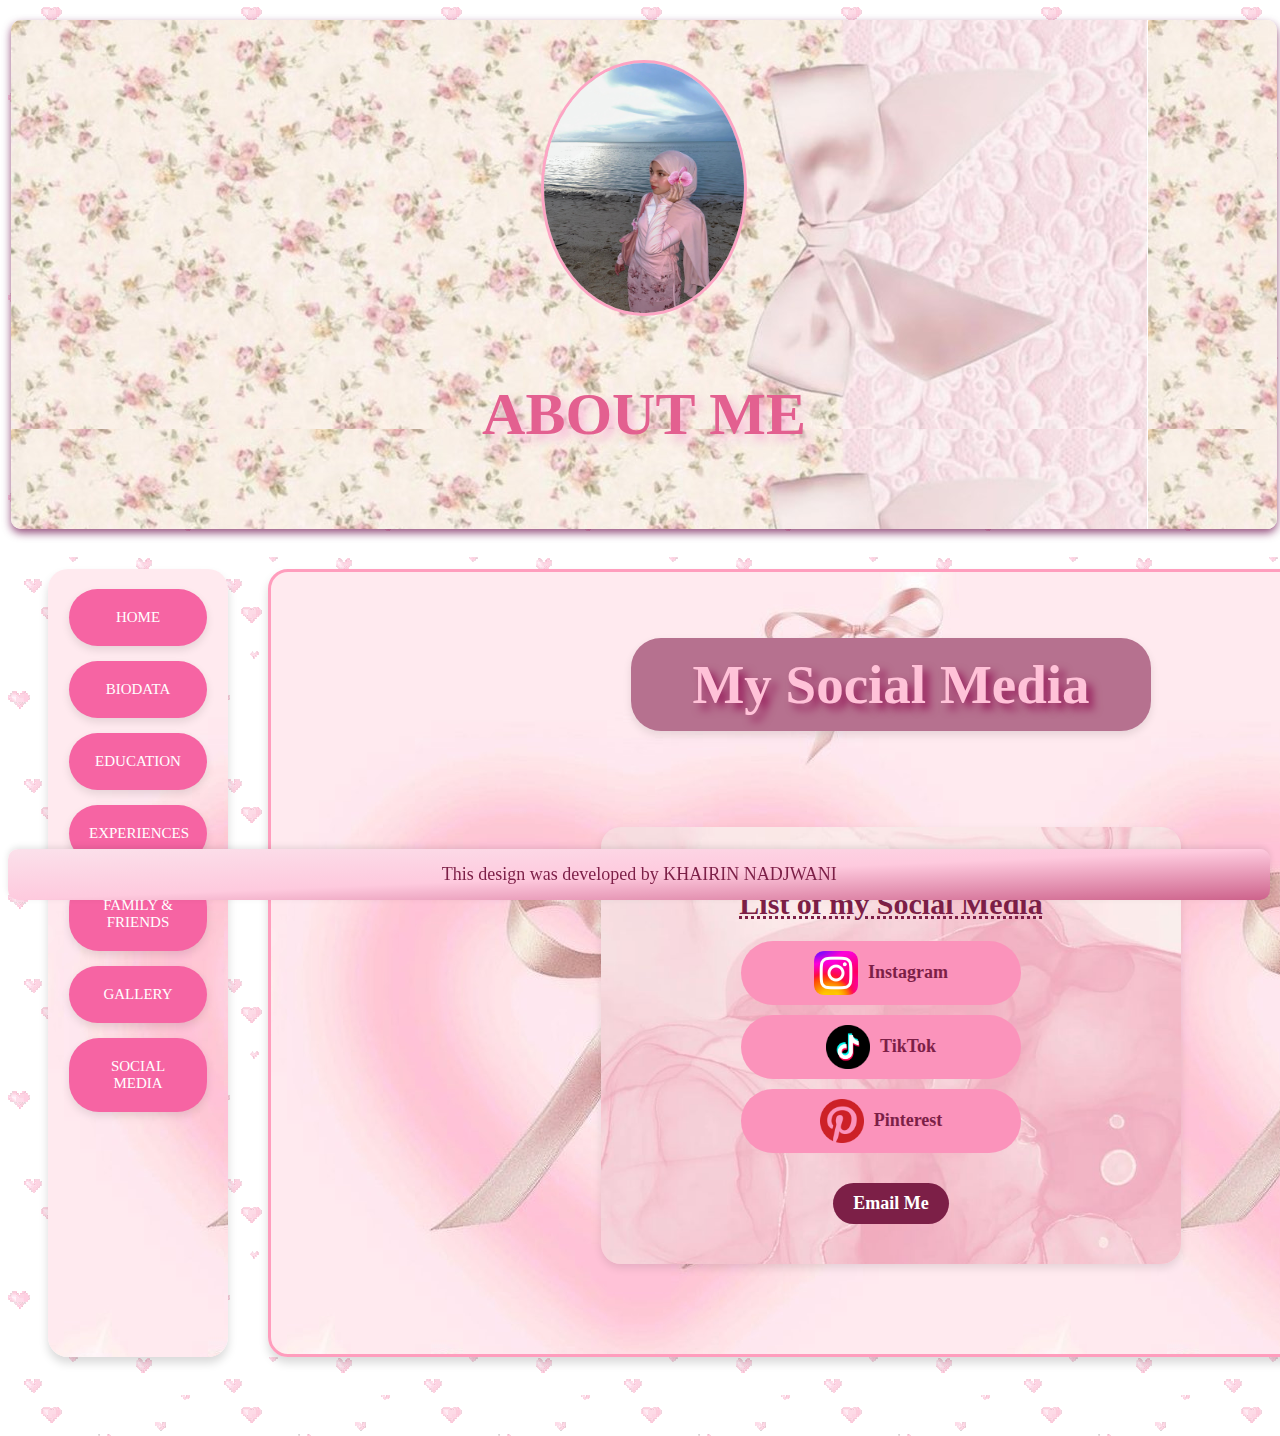
<file: socmed.html>
<!DOCTYPE html>
<html lang="en">
<head>
    <meta charset="UTF-8">
    <meta name="viewport" content="width=device-width, initial-scale=1.0">
    <title>MY SOCIAL MEDIA</title>
    <link href="mystyle1.css" type="text/css" rel="stylesheet">

</head>

<style>

    body {
       background:url(love.gif);
    }

       /* Social Media Links Styling */
        .container {
            text-align: center;
            background-image: url(cq4.jpg);
            background-size: cover;
            padding: 40px;
            border-radius: 20px;
            box-shadow: 0 4px 8px rgba(0, 0, 0, 0.1);
            max-width: 500px;
            width: 80%;
            margin: 2px auto;
            align-content: center;
            margin-bottom: 70px;
        }

        h1 {
            font-size: 30px;
            color: #7c1f47;
        }

        .social-link {
            display: flex;
            align-items: center;
            justify-content: center;
            margin: 10px 100px;
            padding: 10px 15px;
            border-radius: 80px;
            background-color: #fb93bb;
            text-decoration: none;
            color: rgb(124, 31, 71);
            font-weight: bold;
            font-size: 18px;
            width: 50%;
            transition: background-color 0.3s ease;
        }

        .social-link:hover {
           background-color: #a83673;
           color: #fecade;
           transform: scale(1.05);
           box-shadow: 0px 6px 12px rgba(0, 0, 0, 0.2);
       }

        .icon {
            width: 44px;
            height: 44px;
            margin-right: 10px;
        }


        /* Email Button */
        .email-link {
            display: inline-block;
            padding: 10px 20px;
            margin-top: 20px;
            border-radius: 25px;
            background-color: #7c1f47;
            color: white;
            text-decoration: none;
            font-size: 18px;
            font-weight: bold;
            transition: background-color 0.3s ease;
        }

        .email-link:hover {
            background-color: #ad1457;
        }
</style>

<body>
    <!-- Header Section -->
    <div class="header">
        <img src="khairin.jpg" alt="My Image" class="header-img">
        <h1 class="header-title">ABOUT ME</h1>
    </div>

    <section>
        <!-- Navigation Container -->
        <div class="nav-container">
            <!-- Left Navigation Bar -->
            <div class="navbarr">
                <a href="index.html" class="nav-button">HOME</a>
                <a href="biodata.html" class="nav-button">BIODATA</a>
                 <a href="education.html" class="nav-button">EDUCATION</a>
                 <a href="experiences.html" class="nav-button">EXPERIENCES</a>
                <a href="family.html" class="nav-button">FAMILY & FRIENDS</a>
                <a href="#gallery" href="gallery.html" class="nav-button">GALLERY</a>
                <a  href="socmed.html" class="nav-button">SOCIAL MEDIA</a>
            </div>

<!-- Right Navigation Bar -->
 <div class="navbar">
  <h2 id="gallery">My Social Media</h2><br>

    <div class="container">
        <h1> <abbr title="My Social Media">List of my Social Media</abbr></h1>

        <a href="https://instagram.com/kkhairinn" class="social-link" target="_blank">
            <img src="ig.jpg" class="icon" alt="Instagram Icon"/> Instagram
        </a>
        
        
        <a href="https://tiktok.com/@kkhairinn" class="social-link" target="_blank">
            <img src="tiktok.png" class="icon" alt="TikTok Icon"/> TikTok
        </a>
        
        <a href="https://pinterest.com/kkhairinn" class="social-link" target="_blank">
            <img src="pin.png" class="icon" alt="Pinterest Icon"/> Pinterest
        </a>
        
        

         <!-- Email Button -->
                    <a href="mailto:kkhairinadj@gmail.com" class="email-link">Email Me</a>

    </div>
  
</div>
</div>
</section>

    <!-- Footer -->
    <div class="footer">
        This design was developed by KHAIRIN NADJWANI
    </div>
    
</body>
</html>
</file>
<file: mystyle.css>
<style>

/* General styling */
body {
  font-family: JasmineUPC;
  margin: 0;
  background-color: rgb(229, 125, 174);
  background-image: url(cq.jpeg);
  color: #333;
  display: flex;
  flex-direction: column;
  align-items: center;
}

sub, sup {
  font-size: 20px;
}

/* Header styling */
.header {
  margin-left:3px;
  background-image: url(cq.jpeg);
  color: rgb(255, 105, 160);
  text-align: center;
  padding: 40px 20px;
  border-radius: 10px;
  box-shadow: 0 4px 8px rgba(106, 11, 74, 0.712);
  width: 97%;
  margin-top: 20px;
}

.header-img {
  width: 200px;
  height: 250px;
  border-radius: 50%;
  border: 3px solid rgb(253, 164, 196);
  margin-bottom: 20px;
}

h1 {
  font-size: 60px;
  color: rgb(227, 96, 144);
  text-shadow: 6px 6px 8px rgba(248, 176, 214, 0.752);
  animation: slide-in 3s ease-in-out infinite alternate;
}



/* Animation for the header text */
@keyframes slide-in {
  0% { transform: translateX(-10px); }
  100% { transform: translateX(10px); }
}

/* Centered Navigation Bar styling */
.navbarr {
  display: grid;
  justify-content: center;
  align-items: center;
  background-color: #fdd1e1;
  padding: 20px;
  border-radius: 20px;
  box-shadow: 0 6px 10px rgba(0, 0, 0, 0.15);
  border: 3px solid #ff9dbd;
  margin: 20px auto;
  width: 50%;
  height: auto;
  gap: 15px; /* Even spacing between buttons */
}

.nav-btn {
  background-color: #f664a3;
  color: white;
  padding: 15px 20px;
  font-size: 18px;
  border: none;
  border-radius: 30px;
  text-decoration: none;
  width: 30%;
  text-align: center;
  transition: background-color 0.3s ease, transform 0.2s;
  box-shadow: 0px 4px 8px rgba(0, 0, 0, 0.1);
}

.nav-button {
    width: 60%;
    font-family: JasmineUPC;
    font-size: 20px;
    cursor: pointer;
    background-color: #f664a3;
    color: white;
    padding: 20px;
    border: none;
    border-radius: 30px;
    text-decoration: none;
    text-align: center;
    transition: background-color 0.3s ease, transform 0.2s;
    box-shadow: 0px 4px 8px rgba(0, 0, 0, 0.1);
}

.p {
  color: rgb(124, 31, 71);
  font-size: 20px;
  text-align: center;
}

.nav-button:hover {
  background-color: #a83673;
  transform: scale(1.05);
  box-shadow: 0px 6px 12px rgba(0, 0, 0, 0.2);
}

/* Footer styling */
.footer {
  position: sticky;
   left: 0;
   bottom: 0;
  background: linear-gradient(to bottom right, #fbe1eb, #fecade, #cd628b);
  color: rgb(124, 31, 71);
  text-align: center;
  padding: 15px;
  font-size: 18px;
  width: 97.5%;
  box-shadow: 0 -2px 6px rgba(0, 0, 0, 0.1);
  margin-top: 15px;
  border-radius: 10px;
}
</style>
</file>
<file: mystyle1.css>
<style>
/* General styling */
body {
  font-family: JasmineUPC;
  margin: 0;
  color: #333;
  display: flex;
  flex-direction: column;
  align-items: center;
}

h2 {
  font-size: 55px;
  color:rgb(255 194 216);
  text-shadow: 6px 6px 8px rgb(141 0 75 / 75%);
  background-color: #b6718f;
  padding: 15px 20px;
  border: none;
  border-radius: 30px;
  text-decoration: none;
  width: 40%;
  text-align: center;
  transition: background-color 0.3s ease, transform 0.2s;
  box-shadow: 0px 4px 8px rgba(0, 0, 0, 0.1);
}

h3 {
  font-size: 37px;
  color:rgb(124, 31, 71);
  text-shadow: 6px 6px 8px rgb(141 0 75 / 75%);
  text-align: center;
  align-content: center;
  transition: background-color 0.3s ease, transform 0.2s;
}


section {
  display: flex;
  flex-direction: column;
  margin: 20px;
}

table {
border-collapse: separate;
    text-indent: initial;
    line-height: normal;
    font-weight: normal;
    font-size: medium;
    font-style: normal;
    color: -internal-quirk-inherit;
    text-align: start;
    border-spacing: 2px;
    white-space: normal;
    font-variant: normal;
}

th, td {
     display: table-cell;
     align-content: left;
    vertical-align: inherit;
    font-weight: bold;
    text-align: -internal-center;
    unicode-bidi: isolate;
    color: rgb(124, 31, 71);
}


ol {
      list-style-type: decimal;
}

li {
  display: list-item;
  unicode-bidi: isolate;
  align-items: center;
}


.header {
  background-image: url(cq.jpeg);
   margin-left:3px;
  color: rgb(255, 105, 160);
  text-align: center;
  padding: 40px 20px;
  border-radius: 10px;
  box-shadow: 0 4px 8px rgba(106, 11, 74, 0.712);
  width: 97%;
  margin-top: 20px;
}

.header-img {
  width: 200px;
  height: 250px;
  border-radius: 50%;
  border: 3px solid rgb(253, 164, 196);
  margin-bottom: 20px;
}

.header-title {
  font-size: 60px;
  color: rgb(227, 96, 144);
  text-shadow: 6px 6px 8px rgba(248, 176, 214, 0.752);
  animation: slide-in 3s ease-in-out infinite alternate;
}

/* Animation for header text */
@keyframes slide-in {
  0% { transform: translateX(-10px); }
  100% { transform: translateX(10px); }
}

/* Navigation Container styling */
.nav-container {
  display: flex;
  width: 100%;
  max-width: 800px;
  justify-content: space-between;
  margin-top: 20px;
  padding: 0 20px;
}

/* Left Navigation Bar styling */
.navbarr {
  flex: 5;
  width: 100%;
  padding: 20px 20px;
  background-image: url(cq5.jpg);
  border-radius: 20px;
  box-shadow: 0 6px 10px rgba(0, 0, 0, 0.15);
  display: flex;
  flex-direction: column;
  gap: 15px;
  align-items: center;
  margin-right: 15px;
  justify-content: flex-start;
  margin-right: 5%;
  -webkit-flex: 1;
  -ms-flex: 1;
}

/* Right Navigation Bar styling */
.navbar {
  flex: none;
  padding: 20px;
  background-image: url(cq5.jpg);
  border-radius: 20px;
  box-shadow: 0 6px 10px rgba(0, 0, 0, 0.15);
  border: 3px solid #ff9dbd;
  display: flex;
  flex-direction: column;
  gap: 15px;
  align-items: center;
  width: 150%;
  justify-content: center;
}

.nav-button {
  background-color: #f664a3;
  color: white;
  padding: 20px 20px;
  font-size: 15px;
  border: none;
  border-radius: 30px;
  text-decoration: none;
  width: 70%;
  text-align: center;
  transition: background-color 0.3s ease, transform 0.2s;
  box-shadow: 0px 4px 8px rgba(0, 0, 0, 0.1);
    justify-content: center;
}


.nav-button:hover {
  background-color: #a83673;
  transform: scale(1.05);
  box-shadow: 0px 6px 12px rgba(0, 0, 0, 0.2);
}

.p1 {
  background-color: #ff9dbde3;
  color: black;
  padding: 15px 20px;
  font-size: 20px;
  border: none;
  border-radius: 30px;
  text-decoration: none;
  width: 95%;
  text-align: center;
  transition: background-color 0.3s ease, transform 0.2s;
  box-shadow: 0px 4px 8px rgba(0, 0, 0, 0.1);
}

.pf {
  background-color:  #ff8bb1;
  color: black;
  padding: 15px 20px;
  font-size: 20px;
  border: none;
  border-radius: 30px;
  text-decoration: none;
  width: 60%;
  text-align: center;
  transition: background-color 0.3s ease, transform 0.2s;
  box-shadow: 0px 4px 8px rgba(0, 0, 0, 0.1);
}

.p2 {
  display: flex;
   justify-content: left; 
   text-align: left;
   align-items: stretch;
    gap: 30px; 
    padding: 20px;
    width: 70%;

  }

/* Responsive layout */
@media (max-width: 600px) {
  .nav-container {
    flex-direction: column;
    align-items: center;
  }

  .navbar, .navbarr {
    width: 100%;
  }
}

.footer {
  position: sticky;
   left: 0;
   bottom: 0;
  background: linear-gradient(to bottom right, #fbe1eb, #fecade, #cd628b);
  color: rgb(124, 31, 71);
  text-align: center;
  padding: 15px;
  font-size: 18px;
  width: 97.5%;
  box-shadow: 0 -2px 6px rgba(0, 0, 0, 0.1);
  margin-top: 15px;
  border-radius: 10px;
}
</style>
</file>
